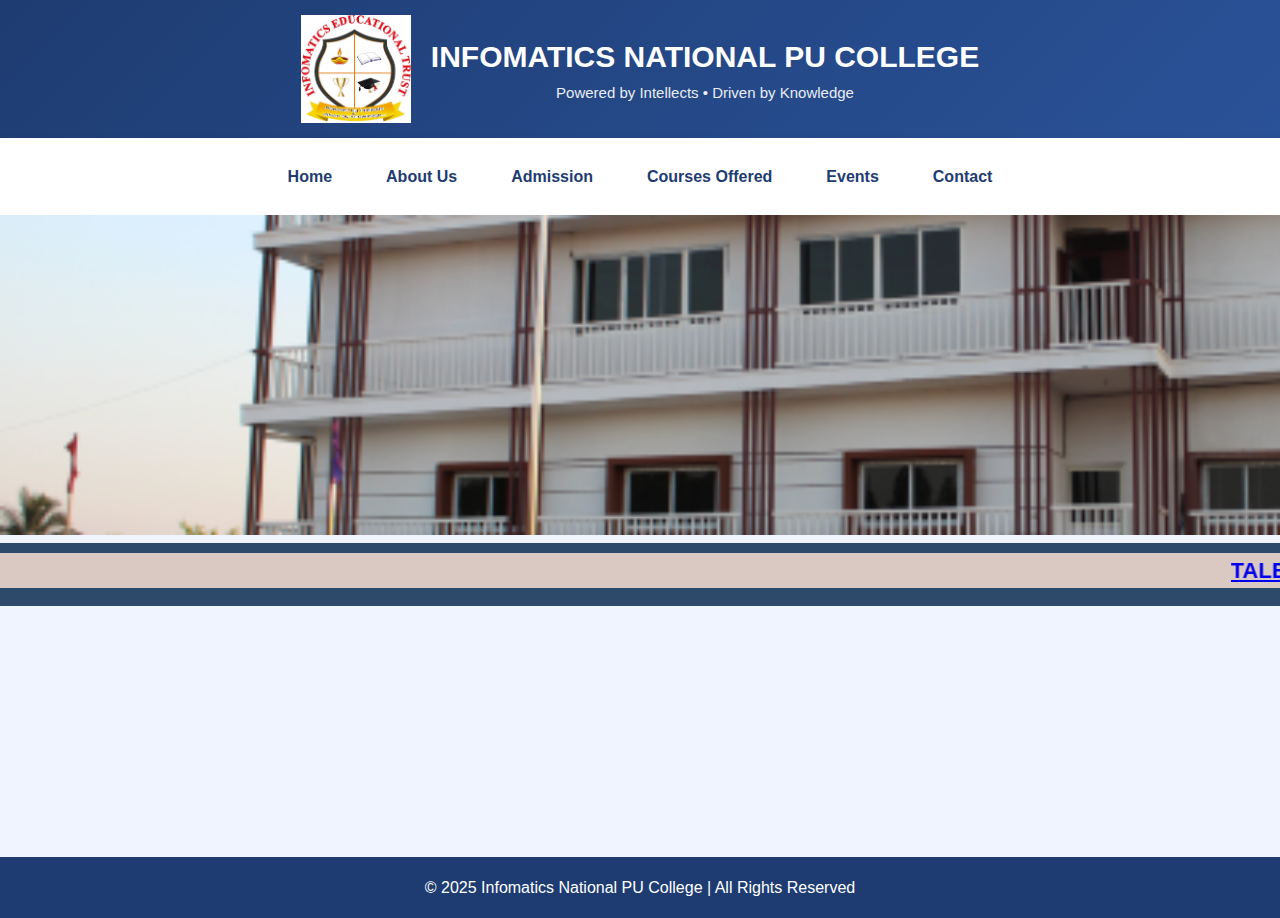
<file: index.html>
<!DOCTYPE html>
<html lang="en">

<head>
    <meta charset="UTF-8">
    <meta name="viewport" content="width=device-width, initial-scale=1.0">
    <title>Infomatics National PU College – Home</title>
    <link rel="shortcut icon" href="./images.png" type="image/x-icon">
    <link rel="stylesheet" href="style.css">
</head>

<body>
<header class="topbar">
    <div class="header-inner">
        <img src="./images.png" class="logo" alt="College Logo">

        <div class="header-text">
            <h1>INFOMATICS NATIONAL PU COLLEGE</h1>
            <p class="tagline">Powered by Intellects • Driven by Knowledge</p>
        </div>
    </div>
</header>

    

  <nav class="main-nav">
    <a href="index.html" class="active">Home</a>
    <a href="about.html">About Us</a>
    <a href="admission.html">Admission</a>
    <a href="courses.html">Courses Offered</a>
    <a href="events.html">Events</a>
    <a href="contact.html">Contact</a>
</nav>


    <section class="hero">
        <img src="./clg.png" alt="Campus Photo">
        <div class="hero-text">
            <h2>Welcome to Infomatics National PU College</h2>
            <p>Providing value-based education, modern facilities, and a bright future.</p>
            <a href="admission.html" class="btn">Apply Now</a>
        </div>
    </section>

    <div class="announcement-bar">
        <marquee behavior="scroll" direction="left">
            <a href="#" id="openForm">
                TALENT SEARCH EXAMINATION (ITSE) Will Be Conduct On 1/1/2026
            </a>
        </marquee>
    </div>

    <section class="features">
        <div class="card">
            <h3>Digital Classrooms</h3>
            <p>Fully equipped smart classrooms with advanced learning tools.</p>
        </div>

        <div class="card">
            <h3>Experienced Faculty</h3>
            <p>Highly qualified teachers dedicated to student development.</p>
        </div>

        <div class="card">
            <h3>Sports & Activities</h3>
            <p>Focus on physical fitness and extracurricular growth.</p>
        </div>
    </section>

    <footer>
        <p>© 2025 Infomatics National PU College | All Rights Reserved</p>
    </footer>
<script src="main.js"></script>

</body>

</html>
</file>
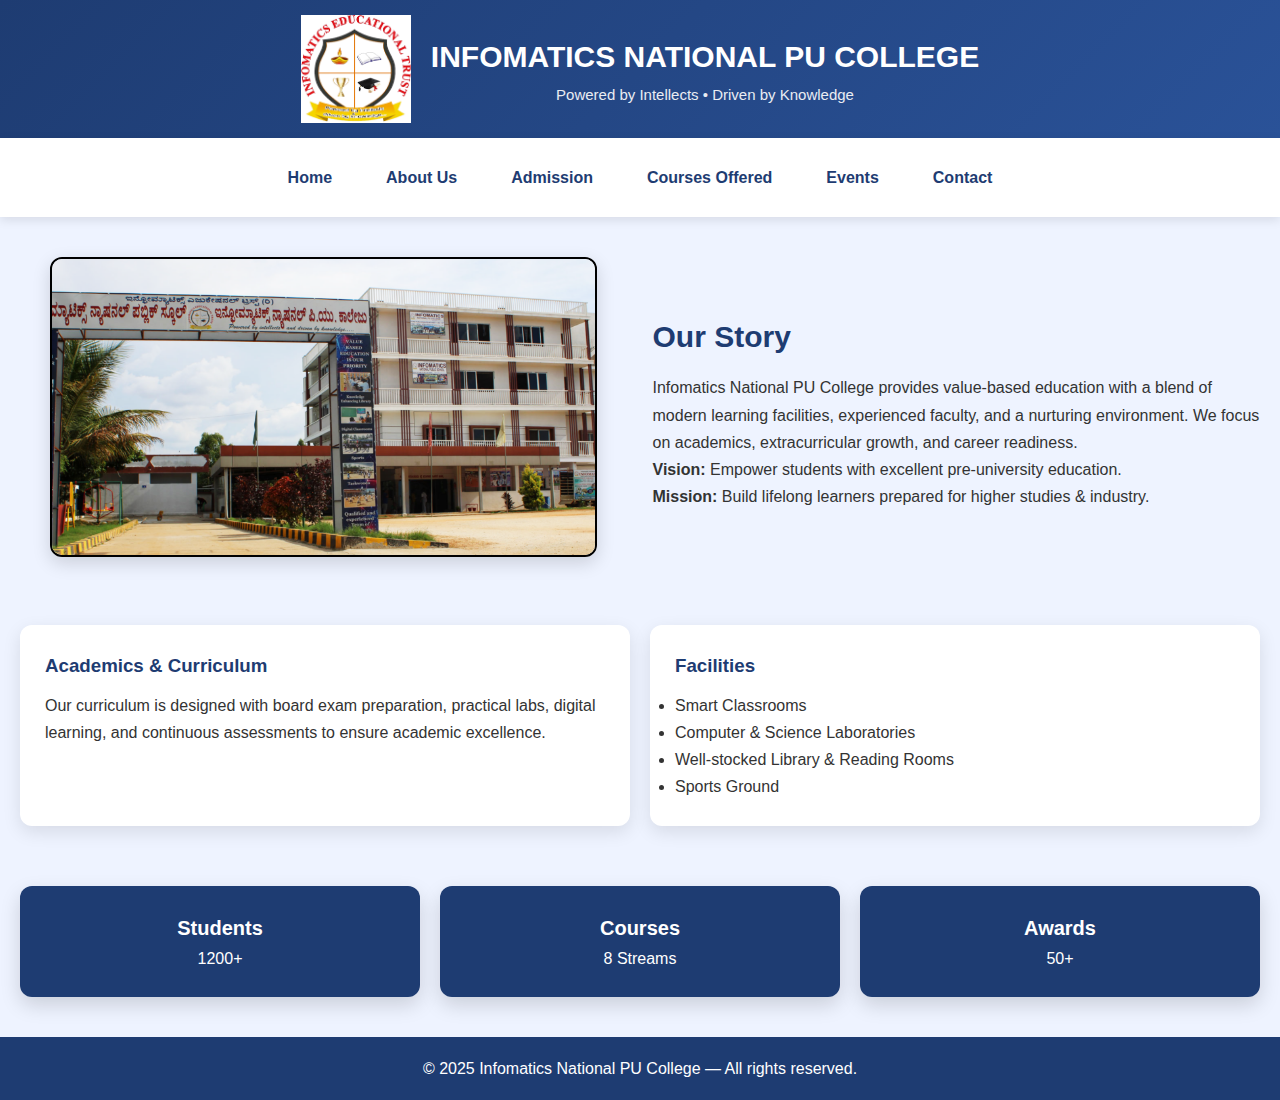
<file: about.html>
<!DOCTYPE html>
<html lang="en">
<head>
  <meta charset="utf-8" />
  <meta name="viewport" content="width=device-width,initial-scale=1" />
  <title>About — Infomatics National PU College</title>
  <link rel="stylesheet" href="style1.css" />
  <link rel="shortcut icon" href="./images.png" type="image/x-icon">
</head>
<body>

<header class="about-topbar">
  <div class="about-header-content">
    <img src="./images.png" class="about-logo" alt="College Logo">
    <div class="about-header-text">
      <h1>INFOMATICS NATIONAL PU COLLEGE</h1>
      <p class="tagline-center">Powered by Intellects • Driven by Knowledge</p>
    </div>
  </div>
</header>

 <nav class="main-nav">
    <a href="index.html">Home</a>
    <a href="about.html">About Us</a>
    <a href="admission.html">Admission</a>
    <a href="courses.html">Courses Offered</a>
    <a href="events.html">Events</a>
    <a href="contact.html">Contact</a>
</nav>

<main class="container">

  <section class="about-hero">
    <div class="hero-img-box">
      <img src="./clg2.png" alt="Campus">
    </div>
    <div class="about-text">
      <h2>Our Story</h2>
      <p>
        Infomatics National PU College provides value-based education with a
        blend of modern learning facilities, experienced faculty, and a nurturing environment.
        We focus on academics, extracurricular growth, and career readiness.
      </p>
      <p><strong>Vision:</strong> Empower students with excellent pre-university education.</p>
      <p><strong>Mission:</strong> Build lifelong learners prepared for higher studies & industry.</p>
    </div>
  </section>

  <section class="two-cols">
    <article class="info-card">
      <h3>Academics & Curriculum</h3>
      <p>
        Our curriculum is designed with board exam preparation, practical labs,
        digital learning, and continuous assessments to ensure academic excellence.
      </p>
    </article>
    <article class="info-card">
      <h3>Facilities</h3>
      <ul>
        <li>Smart Classrooms</li>
        <li>Computer & Science Laboratories</li>
        <li>Well-stocked Library & Reading Rooms</li>
        <li>Sports Ground</li>
      </ul>
    </article>
  </section>

  <section class="stats">
    <div class="stat-card">
      <h4>Students</h4>
      <p>1200+</p>
    </div>
    <div class="stat-card">
      <h4>Courses</h4>
      <p>8 Streams</p>
    </div>
    <div class="stat-card">
      <h4>Awards</h4>
      <p>50+</p>
    </div>
  </section>

</main>

<footer class="site-footer">
  <p>© 2025 Infomatics National PU College — All rights reserved.</p>
</footer>
<script src="main.js"></script>

</body>
</html>
</file>
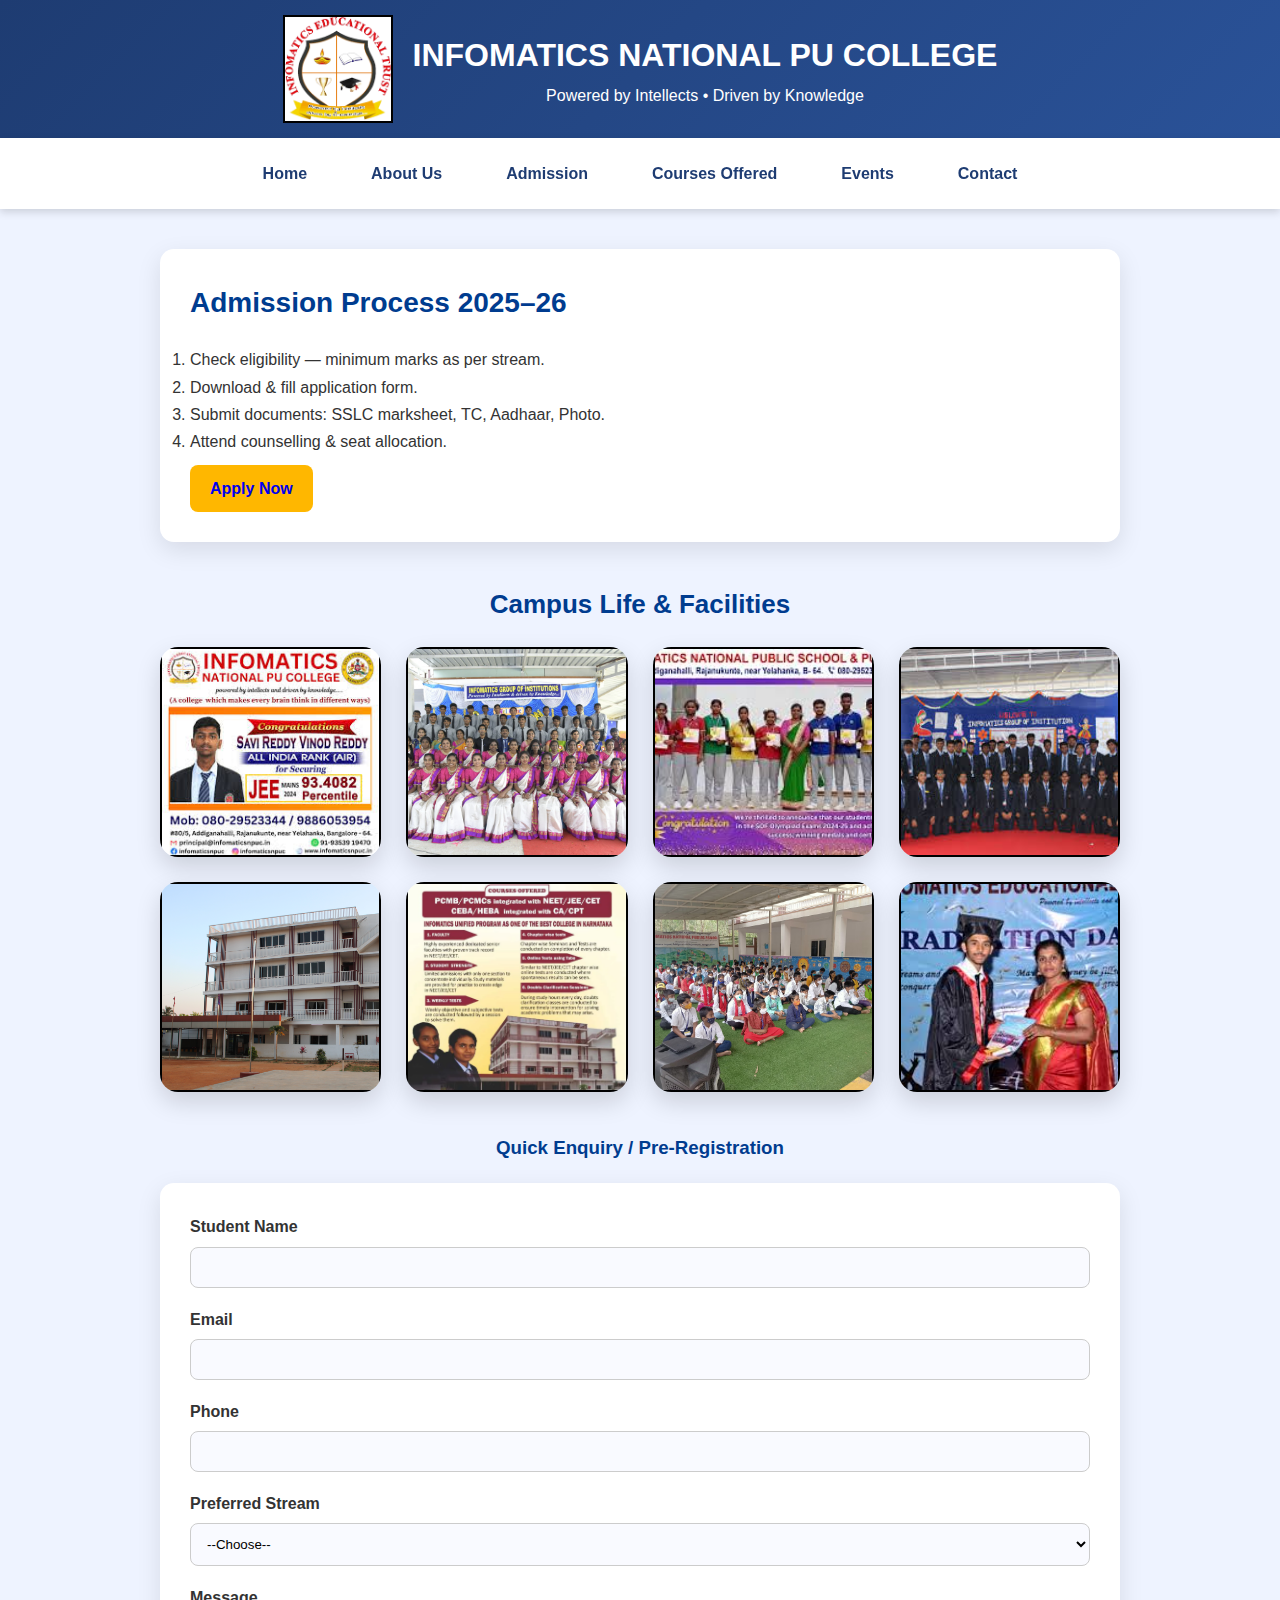
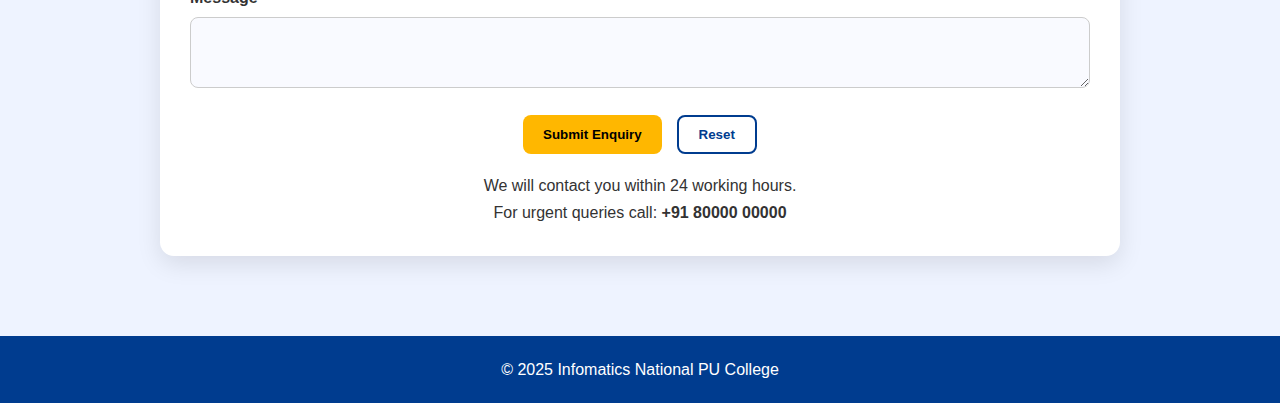
<file: admission.html>
<!DOCTYPE html>
<html lang="en">
<head>
    <meta charset="utf-8" />
    <meta name="viewport" content="width=device-width,initial-scale=1" />
    <title>Admission — Infomatics National PU College</title>
    <link rel="stylesheet" href="style2.css" />
    <link rel="shortcut icon" href="./images.png" type="image/x-icon">
</head>
<body>
<header class="topbar">
    <div class="header-inner">
        <img src="./images.png" class="logo" alt="College Logo">

        <div class="header-text">
            <h1>INFOMATICS NATIONAL PU COLLEGE</h1>
            <p class="tagline">Powered by Intellects • Driven by Knowledge</p>
        </div>
    </div>
</header>
 <nav class="main-nav">
    <a href="index.html" >Home</a>
    <a href="about.html">About Us</a>
    <a href="admission.html">Admission</a>
    <a href="courses.html">Courses Offered</a>
    <a href="events.html">Events</a>
    <a href="contact.html">Contact</a>
</nav>
<main class="container">
 <section class="admission-intro">
            <h2>Admission Process 2025–26</h2>
             <ol>
                <li>Check eligibility — minimum marks as per stream.</li>
                <li>Download & fill application form.</li>
                <li>Submit documents: SSLC marksheet, TC, Aadhaar, Photo.</li>
                <li>Attend counselling & seat allocation.</li>
            </ol>

            <a class="btn download" id="open" href="#apply">Apply Now</a>
        </section>


        <section class="image-gallery">
            <h3>Campus Life & Facilities</h3>

            <div class="image-grid">

                <div class="img-card circle">
                    <img src="./ad1.jpeg" alt="Campus Image">
                </div>

                <div class="img-card rounded">
                    <img src="./ad2.webp" alt="Library Image">
                </div>


                <div class="img-card diamond">
                    <img src="./ad4.jpeg" alt="Sports Image" width="100px" max-height="200px">
                </div>

                <div class="img-card soft">
                    <img src="./ad5.jpeg" alt="Lab Image">
                </div>

                <div class="img-card tilt">
                    <img src="./clg.png" alt="Classroom Image">
                </div>

                <div class="img-card tilt">
                    <img src="./fig6.webp" alt="Classroom Image">
                </div>
                  <div class="img-card tilt">
                    <img src="./fig7.avif" alt="Classroom Image">
                </div>
                  <div class="img-card tilt">
                    <img src="./fig9.jpeg" alt="Classroom Image">
                </div>


            </div>
        </section>


        <section id="apply" class="form-section">
            <h3>Quick Enquiry / Pre-Registration</h3>

            <form action="#" method="post" class="form-card">

                <label>Student Name
                    <input type="text" name="name" required>
                </label>

                <label>Email
                    <input type="email" name="email" required>
                </label>

                <label>Phone
                    <input type="tel" name="phone" pattern="[0-9]{10}" required>
                </label>

                <label>Preferred Stream
                    <select name="stream" required>
                        <option value="">--Choose--</option>
                        <option>PCMB</option>
                        <option>PCMC</option>
                        <option>Commerce</option>
                        <option>Arts</option>
                    </select>
                </label>

                <label>Message
                    <textarea name="message" rows="3"></textarea>
                </label>

                <div class="form-actions">
                    <button type="submit" class="btn">Submit Enquiry</button>
                    <button type="reset" class="btn ghost">Reset</button>
                </div>
                  <p class="small-note" style="text-align: center;">
                We will contact you within 24 working hours.<br>
                For urgent queries call: <strong>+91 80000 00000</strong>
            </p>

            </form>

          

        </section>

    </main>


    <footer class="site-footer">
        <p>© 2025 Infomatics National PU College</p>
    </footer>
<script src="main.js"></script>
<script src="admission.js"></script>
</body>

</html>
</file>
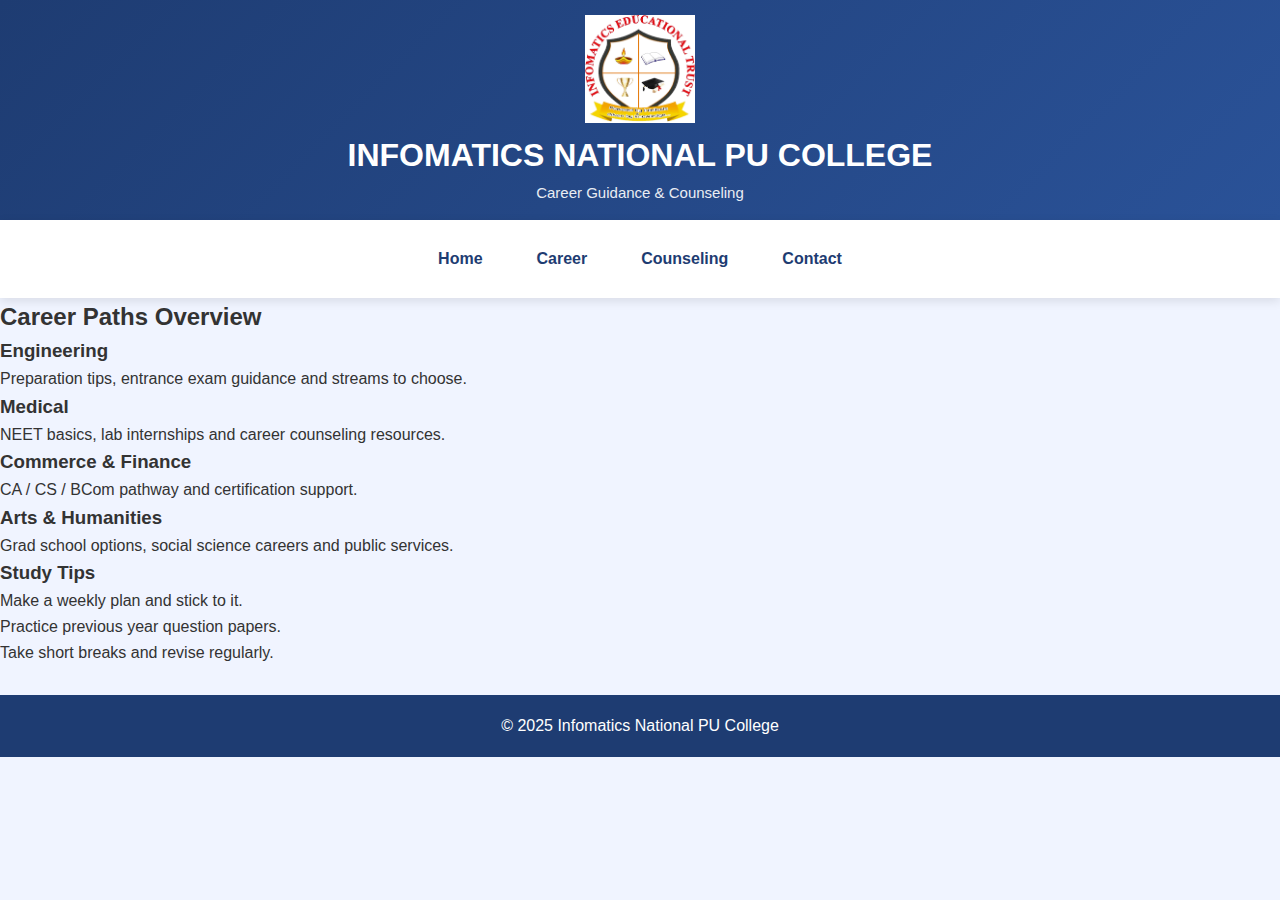
<file: career.html>
<!DOCTYPE html>
<html lang="en">
<head>
  <meta charset="utf-8" />
  <meta name="viewport" content="width=device-width,initial-scale=1" />
  <title>Career Guidance — Infomatics National PU College</title>
  <link rel="stylesheet" href="style.css" />
  <link rel="shortcut icon" href="./images.png" type="image/x-icon">
</head>
<body>
  <header class="topbar">
    <img src="./images.png" class="logo" alt="College Logo">
    <div>
      <h1>INFOMATICS NATIONAL PU COLLEGE</h1>
      <p class="tagline">Career Guidance & Counseling</p>
    </div>
  </header>

  <nav class="main-nav">
    <a href="index.html">Home</a>
    <a href="career.html" class="active">Career</a>
    <a href="counseling.html">Counseling</a>
    <a href="contact.html">Contact</a>
  </nav>

  <main class="container">
    <h2>Career Paths Overview</h2>

    <section class="career-grid">
      <div class="career">
        <h3>Engineering</h3>
        <p>Preparation tips, entrance exam guidance and streams to choose.</p>
      </div>

      <div class="career">
        <h3>Medical</h3>
        <p>NEET basics, lab internships and career counseling resources.</p>
      </div>

      <div class="career">
        <h3>Commerce & Finance</h3>
        <p>CA / CS / BCom pathway and certification support.</p>
      </div>

      <div class="career">
        <h3>Arts & Humanities</h3>
        <p>Grad school options, social science careers and public services.</p>
      </div>
    </section>

    <section>
      <h3>Study Tips</h3>
      <ol>
        <li>Make a weekly plan and stick to it.</li>
        <li>Practice previous year question papers.</li>
        <li>Take short breaks and revise regularly.</li>
      </ol>
    </section>
  </main>

  <footer class="site-footer">
    <p>© 2025 Infomatics National PU College</p>
  </footer>
  <script src="main.js"></script>
</body>
</html>
</file>
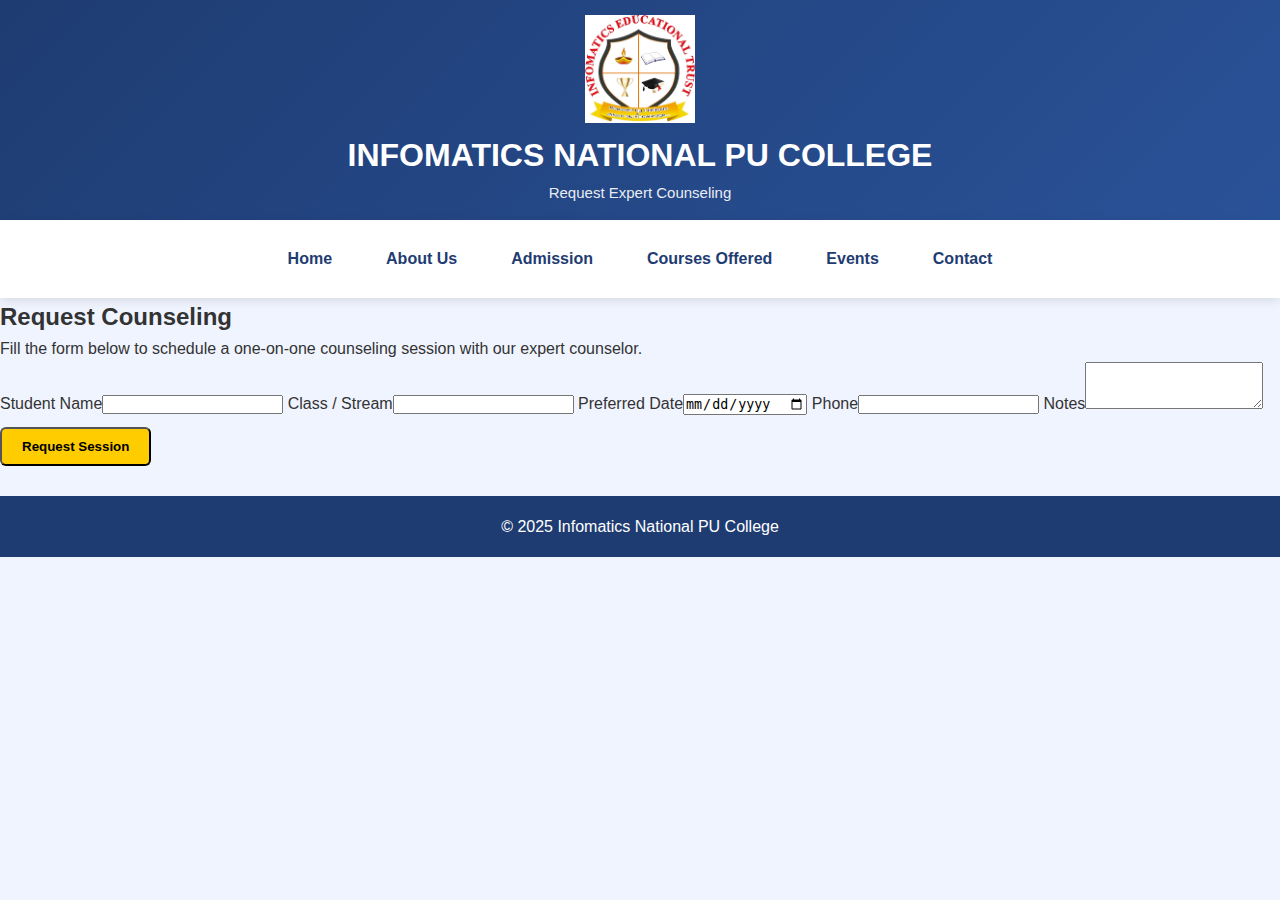
<file: counseling.html>
<!DOCTYPE html>
<html lang="en">

<head>
    <meta charset="utf-8" />
    <meta name="viewport" content="width=device-width,initial-scale=1" />
    <title>Counseling Request — Infomatics National PU College</title>
    <link rel="stylesheet" href="style.css" />
    <link rel="shortcut icon" href="./images.png" type="image/x-icon">
</head>

<body>
    <header class="topbar">
        <img src="./images.png" class="logo" alt="College Logo">
        <div>
            <h1>INFOMATICS NATIONAL PU COLLEGE</h1>
            <p class="tagline">Request Expert Counseling</p>
        </div>
    </header>

        <nav>
        <a href="index.html">Home</a>
        <a href="about.html">About Us</a>
        <a href="admission.html">Admission</a>
        <a href="courses.html">Courses Offered</a>
        <a href="events.html">Events</a>
        <a href="contact.html">Contact</a>
    </nav>

    <main class="container">
        <h2>Request Counseling</h2>
        <p>Fill the form below to schedule a one-on-one counseling session with our expert counselor.</p>

        <form class="form-card" action="#" method="post">
            <label>Student Name<input type="text" required></label>
            <label>Class / Stream<input type="text"></label>
            <label>Preferred Date<input type="date" required></label>
            <label>Phone<input type="tel" pattern="[0-9]{10}" required></label>
            <label>Notes<textarea rows="3"></textarea></label>
            <div class="form-actions">
                <button class="btn">Request Session</button>
            </div>
        </form>
    </main>

    <footer class="site-footer">
        <p>© 2025 Infomatics National PU College</p>
    </footer>
    <script src="main.js"></script>
</body>

</html>
</file>
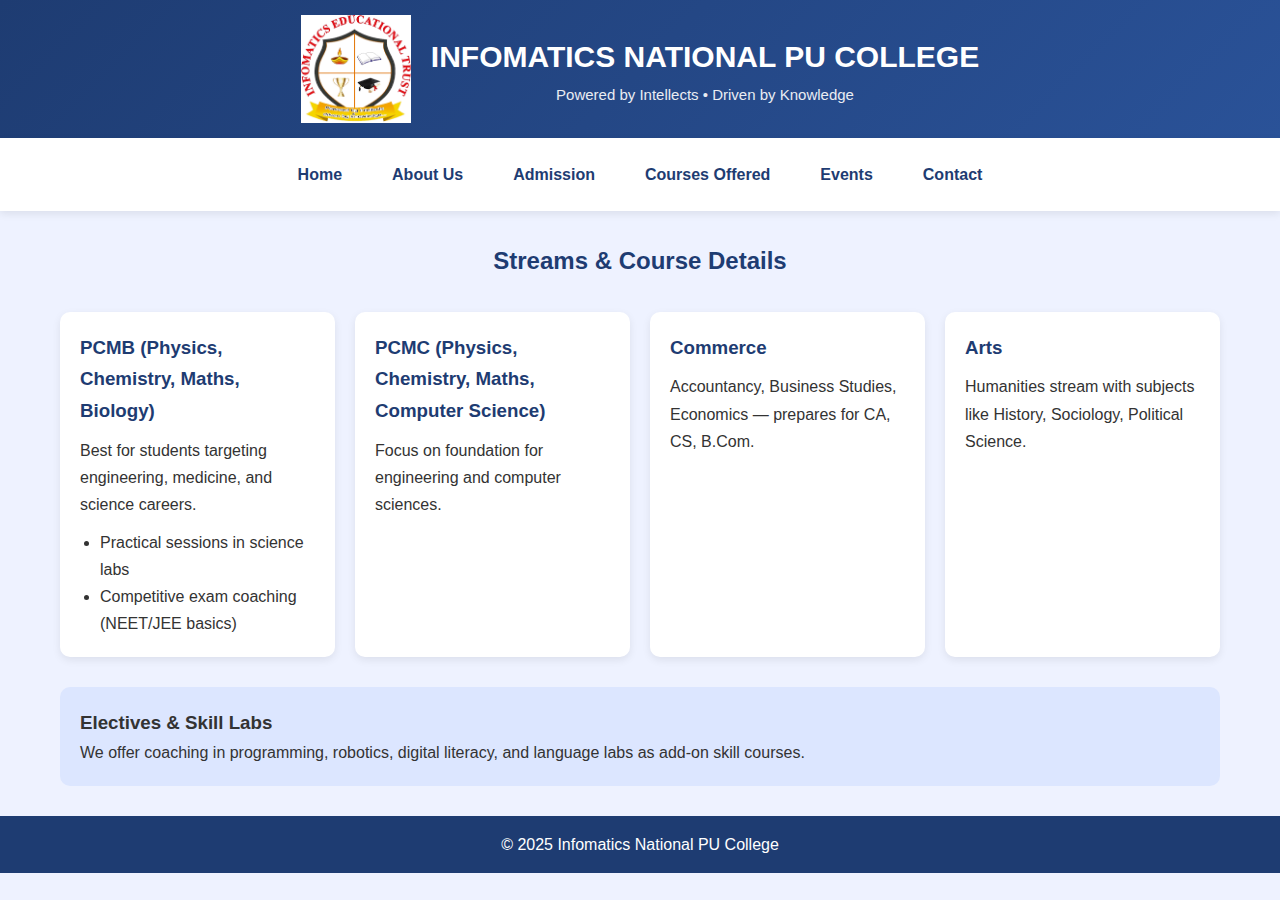
<file: courses.html>
<!DOCTYPE html>
<html lang="en">

<head>
    <meta charset="utf-8" />
    <meta name="viewport" content="width=device-width,initial-scale=1" />
    <title>Courses — Infomatics National PU College</title>
    <link rel="stylesheet" href="style3.css">
    <link rel="shortcut icon" href="./images.png" type="image/x-icon">
</head>

<body>

  
    <header class="topbar">
        <div class="header-inner">
            <img src="./images.png" class="logo" alt="College Logo">

            <div class="header-text">
                <h1>INFOMATICS NATIONAL PU COLLEGE</h1>
                <p class="tagline">Powered by Intellects • Driven by Knowledge</p>
            </div>
        </div>
    </header>

     <nav class="main-nav">
    <a href="index.html" >Home</a>
    <a href="about.html">About Us</a>
    <a href="admission.html">Admission</a>
    <a href="courses.html">Courses Offered</a>
    <a href="events.html">Events</a>
    <a href="contact.html">Contact</a>
</nav>

  
    <main class="container">
        <h2 class="title">Streams & Course Details</h2>

        <section class="grid-courses">
            <article class="course-card">
                <h3>PCMB (Physics, Chemistry, Maths, Biology)</h3>
                <p>Best for students targeting engineering, medicine, and science careers.</p>
                <ul>
                    <li>Practical sessions in science labs</li>
                    <li>Competitive exam coaching (NEET/JEE basics)</li>
                </ul>
            </article>

            <article class="course-card">
                <h3>PCMC (Physics, Chemistry, Maths, Computer Science)</h3>
                <p>Focus on foundation for engineering and computer sciences.</p>
            </article>

            <article class="course-card">
                <h3>Commerce</h3>
                <p>Accountancy, Business Studies, Economics — prepares for CA, CS, B.Com.</p>
            </article>

            <article class="course-card">
                <h3>Arts</h3>
                <p>Humanities stream with subjects like History, Sociology, Political Science.</p>
            </article>
        </section>

        <section class="extra-note">
            <h3>Electives & Skill Labs</h3>
            <p>We offer coaching in programming, robotics, digital literacy, and language labs as add-on skill courses.</p>
        </section>
    </main>

 
    <footer class="site-footer">
        <p>© 2025 Infomatics National PU College</p>
    </footer>
<script src="main.js"></script>
<script src="courses.js"></script>
</body>

</html>
</file>
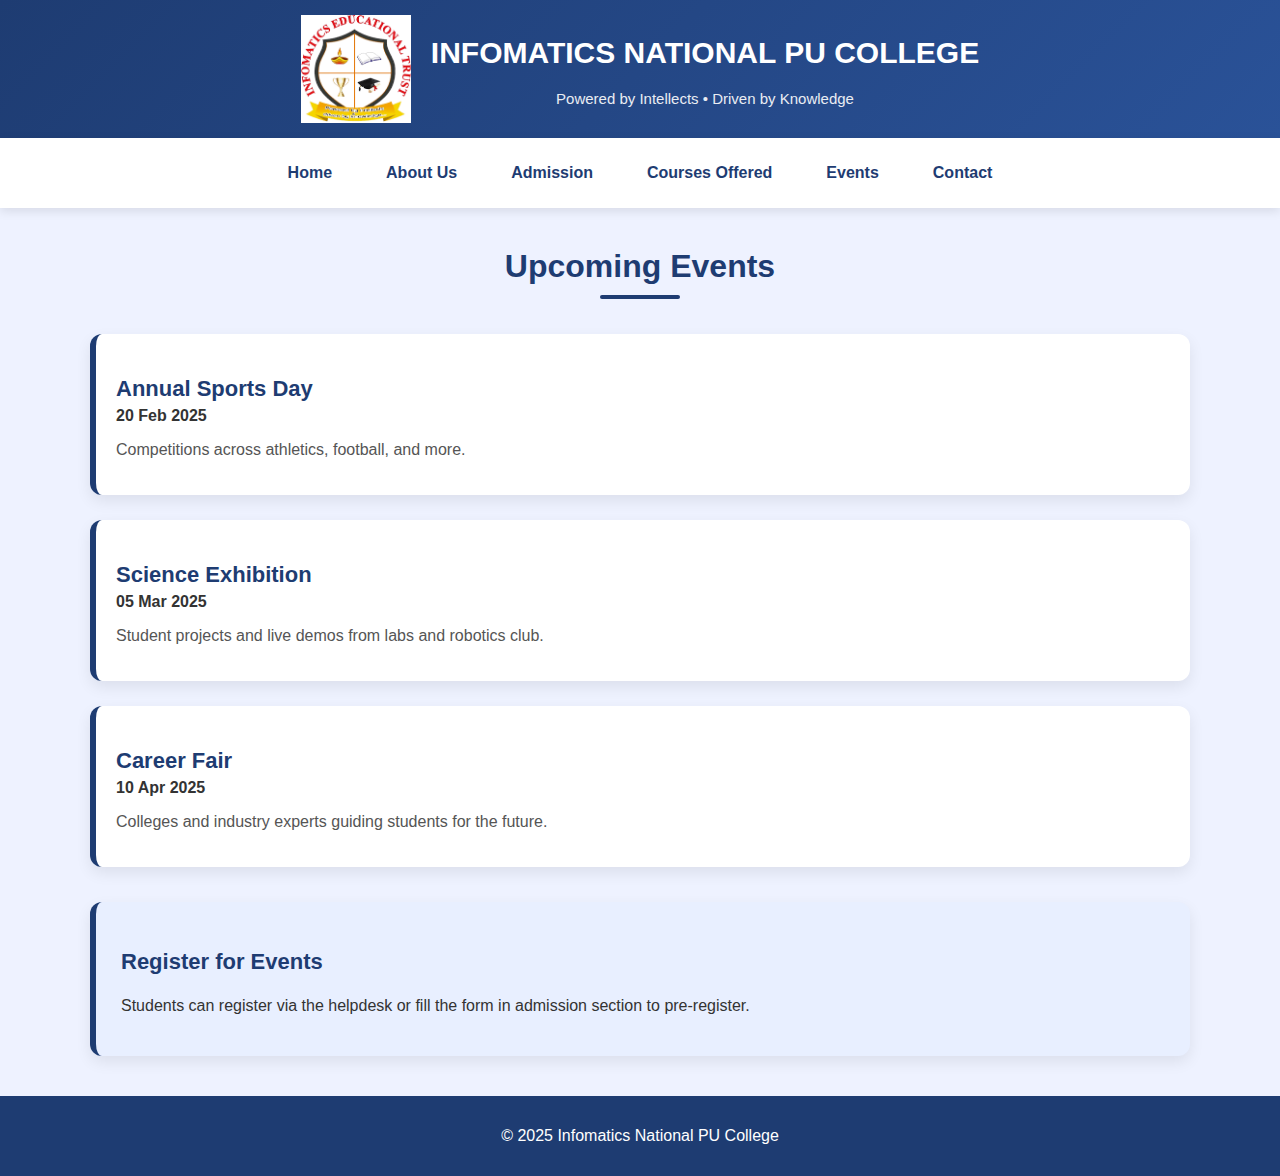
<file: events.html>
<!DOCTYPE html>
<html lang="en">

<head>
    <meta charset="utf-8" />
    <meta name="viewport" content="width=device-width,initial-scale=1" />
    <title>Events — Infomatics National PU College</title>
    <link rel="shortcut icon" href="./images.png" type="image/x-icon">
    <link rel="stylesheet" href="events.css" />
</head>

<body>

    
    <header class="topbar">
        <div class="header-inner">
            <img src="./images.png" class="logo" alt="College Logo">

            <div class="header-text">
                <h1>INFOMATICS NATIONAL PU COLLEGE</h1>
                <p class="tagline">Powered by Intellects • Driven by Knowledge</p>
            </div>
        </div>
    </header>

    
    <div class="header-space"></div>


  <nav class="main-nav">
    <a href="index.html" class="active">Home</a>
    <a href="about.html">About Us</a>
    <a href="admission.html">Admission</a>
    <a href="courses.html">Courses Offered</a>
    <a href="events.html">Events</a>
    <a href="contact.html">Contact</a>
</nav>


    <main class="container">
        <h2>Upcoming Events</h2>

        <section class="events-list">
            <article class="event">
                <h3>Annual Sports Day</h3>
                <time datetime="2025-02-20">20 Feb 2025</time>
                <p>Competitions across athletics, football, and more.</p>
            </article>

            <article class="event">
                <h3>Science Exhibition</h3>
                <time datetime="2025-03-05">05 Mar 2025</time>
                <p>Student projects and live demos from labs and robotics club.</p>
            </article>

            <article class="event">
                <h3>Career Fair</h3>
                <time datetime="2025-04-10">10 Apr 2025</time>
                <p>Colleges and industry experts guiding students for the future.</p>
            </article>
        </section>

        <section class="register">
            <h3>Register for Events</h3>
            <p>Students can register via the helpdesk or fill the form in admission section to pre-register.</p>
        </section>
    </main>


    <footer class="site-footer">
        <p>© 2025 Infomatics National PU College</p>
    </footer>
<script src="main.js"></script>
<script src="events.js"></script>
</body>

</html>
</file>
<file: style.css>
* {
    margin: 0;
    padding: 0;
    box-sizing: border-box;
}

body {
    font-family: "Poppins", sans-serif;
    background: #f0f4ff;
    color: #333;
    line-height: 1.6;
}


.topbar {
    background: linear-gradient(135deg, #1e3c72, #2a5298);
    padding: 15px 0;
    color: white;
    text-align: center;
    transition: all 0.5s ease;
}

.header-inner {
    max-width: 1100px;
    margin: auto;
    display: flex;
    align-items: center;
    justify-content: center;
    gap: 20px;
    flex-wrap: wrap;
}

.logo {
    width: 110px;
    flex-shrink: 0;
    transition: transform 0.4s ease, filter 0.4s ease;
}

.logo:hover {
    transform: scale(1.15) rotate(-5deg);
    filter: brightness(1.2);cursor: pointer;
}

.header-text {
    text-align: center;
}

.header-text h1 {
    font-size: 30px;
    font-weight: 700;
    transition: color 0.3s ease, transform 0.3s ease;
}

.header-text h1:hover {
    color: #ffcc00;
    transform: scale(1.05);
}

.tagline {
    font-size: 15px;
    opacity: 0.9;
    transition: opacity 0.3s ease;
}

.tagline:hover {
    opacity: 1;
}


nav {
    display: flex;
    justify-content: center;
    flex-wrap: wrap;
    background: white;
    padding: 12px 10px;
    box-shadow: 0 3px 10px rgba(0,0,0,0.1);
}

nav a {
    text-decoration: none;
    color: #1e3c72;
    font-weight: 600;
    margin: 8px 15px;
    padding: 6px 12px;
    border-radius: 5px;
    transition: all 0.3s ease;
}

nav a:hover {
    background: #1e3c72;
    color: white;
    transform: scale(1.1);
}


.hero {
    position: relative;
    overflow: hidden;
}

.hero img {
    width: 100%;
    height: 320px;
    object-fit: cover;
    transition: transform 0.5s ease;
}

.hero img:hover {
    transform: scale(1.05);
}



.hero-text h2 {
    font-size: 30px;
    margin-bottom: 10px;
}
.hero-text {
    position: absolute;
    top: 20px; 
    left: 50%;
    transform: translateX(-50%); 
    background: rgba(30, 60, 114, 0.75);
    padding: 25px;
    border-radius: 10px;
    text-align: center;
    color: white;
    width: 85%;
    max-width: 600px;
    animation: fadeInDown 1s ease forwards;
    opacity: 0;
}


@keyframes fadeInDown {
    0% {
        opacity: 0;
        transform: translate(-50%, -20px);
    }
    100% {
        opacity: 1;
        transform: translateX(-50%);
    }
}


.btn {
    display: inline-block;
    background: #ffcc00;
    padding: 10px 20px;
    border-radius: 6px;
    margin-top: 10px;
    color: black;
    font-weight: 600;
    text-decoration: none;
    transition: all 0.3s ease;
}

.btn:hover {
    background: black;
    color: #ffcc00;
    transform: scale(1.05);
}


.announcement-bar {
    background: #2e4a6b;
    padding: 10px 0;
    text-align: center;
}

.announcement-bar marquee {
    background-color: hsl(14, 23%, 81%);
    color: white;
    font-size: 22px;
    font-weight: 700;
    text-decoration: underline;
}


.features {
    padding: 40px 20px;
    display: flex;
    justify-content: space-between;
    gap: 20px;
    flex-wrap: wrap;
}

.card {
    background: white;
    flex: 1;
    min-width: 260px;
    padding: 25px;
    border-radius: 12px;
    text-align: center;
    box-shadow: 0 8px 20px rgba(0,0,0,0.12);
    transition: transform 0.4s ease, box-shadow 0.4s ease;
    opacity: 0;
    transform: translateY(20px);
    animation: fadeInUp 0.8s ease forwards;
}

.card:hover {
    transform: translateY(-8px) scale(1.03);
    box-shadow: 0 12px 28px rgba(0,0,0,0.18);
}

.card h3 {
    color: #1e3c72;
    margin-bottom: 10px;
}


footer {
    background: #1e3c72;
    color: white;
    text-align: center;
    padding: 18px;
    margin-top: 30px;
    transition: background 0.3s ease;
}

footer:hover {
    background: #16325c;
}


@keyframes fadeInUp {
    0% {
        opacity: 0;
        transform: translateY(20px);
    }
    100% {
        opacity: 1;
        transform: translateY(0);
    }
}


@media (max-width: 768px) {
    .logo {
        position: static;
        margin: 0 auto;
    }

    .topbar {
        flex-direction: column;
        text-align: center;
        padding: 20px;
    }

    .topbar h1 {
        font-size: 22px;
    }

    .tagline {
        font-size: 13px;
    }

    .hero img {
        height: 300px;
    }
}
</file>
<file: style1.css>
* {
    margin: 0;
    padding: 0;
    box-sizing: border-box;
}

body {
    font-family: "Poppins", sans-serif;
    background: #eef3ff;
    color: #333;
    line-height: 1.7;
}

.about-topbar {
    background: linear-gradient(135deg, #1e3c72, #2a5298);
    padding: 15px 0;
    color: white;
    text-align: center;
    transition: all 0.5s ease;

}

.about-header-content {
    max-width: 1100px;
    margin: auto;
    display: flex;
    align-items: center;
    justify-content: center;
    gap: 20px;
    flex-wrap: wrap;
}

.about-logo {
    width: 110px;
    flex-shrink: 0;
     transition: transform 0.4s ease, filter 0.4s ease;

}

.about-logo:hover {
    transform: scale(1.1)
     rotate(-5deg);
filter: brightness(1.2);
    cursor: pointer;
}

.about-header-text {
    text-align: center;
}

.about-header-text h1 {
    font-size: 30px;
    font-weight: 700;
 transition: color 0.3s ease, transform 0.3s ease;

} 
.about-header-text h1:hover {
    color: #ffcc00;
    transform: scale(1.05);
}


.tagline-center {
    font-size: 15px;
    opacity: 0.9;
  transition: opacity 0.3s ease;

}
.tagline-center:hover {
    opacity: 1;
}

nav {
    display: flex;
    justify-content: center;
    flex-wrap: wrap;
    background: white;
    padding: 12px 10px;
    box-shadow: 0 3px 10px rgba(0,0,0,0.1);
}

nav a {
    text-decoration: none;
    color: #1e3c72;
    font-weight: 600;
    margin: 8px 15px;
    padding: 6px 12px;
    border-radius: 5px;
    transition: all 0.3s ease;
}

nav a:hover {
    background: #1e3c72;
    color: white;
    transform: scale(1.1);
}




.about-hero {
    display: flex;
    gap: 25px;
    padding: 40px 20px;
    flex-wrap: wrap;
    align-items: center;
}

.hero-img-box {
    flex: 1;
    min-width: 320px;
}

.hero-img-box img {
    width: 90%;
    height: 300px;
    border: 2px solid black;
    margin-left: 30px;
    object-fit: cover;
    border-radius: 12px;
    box-shadow: 0 6px 18px rgba(0,0,0,0.15);
    transition: transform 0.5s ease; /* Smooth animation */
}

.hero-img-box img:hover {
    transform: scale(1.05); /* Slight zoom on hover */
    cursor: pointer;
}

.about-text {
    flex: 1;
    min-width: 300px;
}

.about-text h2 {
    font-size: 30px;
    margin-bottom: 12px;
    color: #1e3c72;
}

.two-cols {
    display: flex;
    gap: 20px;
    padding: 20px;
    flex-wrap: wrap;
}

.info-card {
    background: white;
    padding: 25px;
    border-radius: 12px;
    box-shadow: 0 6px 18px rgba(0,0,0,0.1);
    flex: 1;
    min-width: 300px;
}

.info-card h3 {
    color: #1e3c72;
    margin-bottom: 10px;
}

.stats {
    display: flex;
    justify-content: space-between;
    gap: 20px;
    padding: 40px 20px;
    flex-wrap: wrap;
}

.stat-card {
    background: #1e3c72;
    color: white;
    flex: 1;
    min-width: 200px;
    padding: 25px;
    border-radius: 12px;
    text-align: center;
    box-shadow: 0 8px 20px rgba(0,0,0,0.15);
}

.stat-card h4 {
    font-size: 20px;
}

.site-footer {
    background: #1e3c72;
    color: white;
    text-align: center;
    padding: 18px;
}

@media (max-width: 768px) {
    .about-header-text h1 {
        font-size: 22px;
    }
    .tagline-center {
        font-size: 13px;
    }
    .about-text h2 {
        font-size: 24px;
    }
    .hero-img-box img {
        height: 250px;
    }
}
</file>
<file: style2.css>
* {
  margin: 0;
  padding: 0;
  box-sizing: border-box;
}
#open {
  display: inline-block;   
  margin-top: 10px;        
}

img{
  border: 2px solid black;
}

body {
  font-family: "Poppins", sans-serif;
  background: #eef3ff;
  color: #333;
  line-height: 1.7;
}


.topbar {
  background: linear-gradient(135deg, #1e3c72, #2a5298);
  padding: 15px 0;
  color: white;
  text-align: center;
}

.header-inner {
  max-width: 1100px;
  margin: auto;
  display: flex;
  align-items: center;
  justify-content: center;
  gap: 20px;
  flex-wrap: wrap;
}

.logo {
  width: 110px;
  transition: 0.4s ease;
}
.logo:hover {
  transform: scale(1.15) rotate(-3deg);
  filter: brightness(1.2);
}

nav {
  display: flex;
  justify-content: center;
  background: #fff;
  padding: 14px 10px;
  box-shadow: 0 3px 8px rgba(0,0,0,0.15);
  position: sticky;
  top: 0;
  z-index: 100;
}

nav a {
  text-decoration: none;
  color: #1e3c72;
  font-weight: 600;
  margin: 0 18px;
  padding: 8px 14px;
  border-radius: 6px;
  transition: all 0.3s ease;
}

nav a:hover, nav a.active {
  background: #1e3c72;
  color: white;
  transform: scale(1.1);
}


.container {
  max-width: 1000px;
  margin: auto;
  padding: 40px 20px;
}


.admission-intro {
  background: white;
  padding: 30px;
  border-radius: 14px;
  box-shadow: 0 8px 25px rgba(0,0,0,0.1);
  margin-bottom: 40px;
  animation: fadeIn 1s ease;
}

.admission-intro h2 {
  font-size: 28px;
  color: #003c8f;
  margin-bottom: 20px;
}



.image-gallery {
  text-align: center;
  margin-top: 40px;
}

.image-gallery h3 {
  font-size: 26px;
  color: #003c8f;
  margin-bottom: 20px;
}

.image-grid {
  display: grid;
  grid-template-columns: repeat(auto-fit, minmax(220px, 1fr));
  gap: 25px;
}

.img-card {
  width: 100%;
  height: 210px;
  border-radius: 18px;
  overflow: hidden;
  box-shadow: 0 10px 25px rgba(0,0,0,0.15);
  position: relative;
  transition: transform 0.35s ease, box-shadow 0.35s ease;
}


.img-card:hover {
  transform: translateY(-10px) scale(1.03);
  box-shadow: 0 18px 35px rgba(0,0,0,0.25);
}


.img-card img {
  width: 100%;
  height: 100%;
  object-fit: cover;
  transition: transform 0.5s ease;
}

.img-card:hover img {
  transform: scale(1.15);
}



.form-section h3 {
  text-align: center;
  color: #003c8f;
  margin: 40px 0 20px;
}

.form-card {
  background: white;
  padding: 30px;
  border-radius: 14px;
  box-shadow: 0 8px 25px rgba(0,0,0,0.1);
  display: grid;
  gap: 18px;
}

label {
  font-weight: 600;
}

input, textarea, select {
  width: 100%;
  margin-top: 6px;
  padding: 12px;
  border: 1px solid #ccc;
  border-radius: 8px;
  background: #f9faff;
  transition: 0.3s ease;
}


input:focus, textarea:focus, select:focus {
  border-color: #003c8f;
  box-shadow: 0 0 8px rgba(0,60,143,0.3);
}

.form-actions {
  display: flex;
  justify-content: center;
  gap: 15px;
}

.btn {
  padding: 10px 20px;
  border-radius: 8px;
  font-weight: 600;
  text-decoration: none;
  border: none;
  cursor: pointer;
  transition: 0.3s ease;
}

.btn {
  background: #ffb700;
}
.btn:hover {
  background: #000;
  color: #ffb700;
}

.btn.ghost {
  border: 2px solid #003c8f;
  background: transparent;
  color: #003c8f;
}
.btn.ghost:hover {
  background: #003c8f;
  color: white;
}

.site-footer {
  background: #003c8f;
  color: white;
  text-align: center;
  padding: 20px;
  margin-top: 40px;
}


@keyframes fadeIn {
  from { opacity: 0; transform: translateY(20px); }
  to { opacity: 1; transform: translateY(0); }
}
</file>
<file: style3.css>
* {
    margin: 0;
    padding: 0;
    box-sizing: border-box;
}

body {
    font-family: "Poppins", sans-serif;
    background: #eef2ff;
    color: #333;
    line-height: 1.7;
}


.topbar {
    background: linear-gradient(135deg, #1e3c72, #2a5298);
    padding: 15px 0;
    color: white;
}

.header-inner {
    max-width: 1100px;
    margin: auto;
    display: flex;
    align-items: center;
    justify-content: center;
    gap: 20px;
}

.logo {
    width: 110px;
    flex-shrink: 0;
}

.header-text {
    text-align: center;
}

.header-text h1 {
    font-size: 30px;
    font-weight: 700;
}

.tagline {
    font-size: 15px;
    opacity: 0.9;
}


@media (max-width: 768px) {
    .header-inner {
        flex-direction: column;
    }

    .logo {
        width: 90px;
    }

    .header-text h1 {
        font-size: 22px;
    }

    .tagline {
        font-size: 13px;
    }
}


.main-nav {
    display: flex;
    justify-content: center;
    gap: 20px;
    background: white;
    padding: 15px 0;
    box-shadow: 0 3px 8px rgba(0, 0, 0, 0.08);
}

.main-nav a {
    text-decoration: none;
    color: #1e3c72;
    font-weight: 600;
    padding: 8px 15px;
    border-radius: 6px;
    transition: 0.3s ease;
}

.main-nav a:hover,
.main-nav a.active {
    background: #1e3c72;
    color: white;
}

.container {
    max-width: 1200px;
    margin: 30px auto;
    padding: 0 20px;
}

.title {
    text-align: center;
    margin-bottom: 30px;
    color: #1e3c72;
}

.grid-courses {
    display: grid;
    grid-template-columns: repeat(auto-fit, minmax(250px, 1fr));
    gap: 20px;
}

.course-card {
    background: white;
    padding: 20px;
    border-radius: 10px;
    box-shadow: 0 3px 8px rgba(0, 0, 0, 0.08);
    transition: transform 0.3s;
}

.course-card:hover {
    transform: translateY(-5px);
}

.course-card h3 {
    margin-bottom: 10px;
    color: #1e3c72;
}

.course-card ul {
    margin-top: 10px;
    list-style-type: disc;
    padding-left: 20px;
}

.extra-note {
    background: #dce6ff;
    padding: 20px;
    margin-top: 30px;
    border-radius: 10px;
}


.site-footer {
    background: #1e3c72;
    color: white;
    text-align: center;
    padding: 15px 0;
    margin-top: 30px;
}
</file>
<file: events.css>
body {
    margin: 0;
    font-family: "Poppins", sans-serif;
    background: #eef2ff;
    color: #333;
}

.topbar {
    background: linear-gradient(135deg, #1e3c72, #2a5298);
    padding: 15px 0;
    color: white;
    text-align: center;
    transition: all 0.5s ease;
}

.header-inner {
    max-width: 1100px;
    margin: auto;
    display: flex;
    align-items: center;
    justify-content: center;
    gap: 20px;
    flex-wrap: wrap;
}

.logo {
    width: 110px;
    flex-shrink: 0;
    transition: transform 0.4s ease, filter 0.4s ease;
}

.logo:hover {
    transform: scale(1.15) rotate(-5deg);
    filter: brightness(1.2);cursor: pointer;
}

.header-text {
    text-align: center;
}

.header-text h1 {
    font-size: 30px;
    font-weight: 700;
    transition: color 0.3s ease, transform 0.3s ease;
}

.header-text h1:hover {
    color: #ffcc00;
    transform: scale(1.05);
}

.tagline {
    font-size: 15px;
    opacity: 0.9;
    transition: opacity 0.3s ease;
}

.tagline:hover {
    opacity: 1;
}


nav {
    display: flex;
    justify-content: center;
    flex-wrap: wrap;
    background: white;
    padding: 12px 10px;
    box-shadow: 0 3px 10px rgba(0,0,0,0.1);
}

nav a {
    text-decoration: none;
    color: #1e3c72;
    font-weight: 600;
    margin: 8px 15px;
    padding: 6px 12px;
    border-radius: 5px;
    transition: all 0.3s ease;
}

nav a:hover {
    background: #1e3c72;
    color: white;
    transform: scale(1.1);
}





.container {
    max-width: 1100px;
    margin: 40px auto;
    padding: 0 20px;
}

.container h2 {
    text-align: center;
    color: #1e3c72;
    font-size: 32px;
    position: relative;
    margin-bottom: 35px;
}

.container h2::after {
    content: "";
    width: 80px;
    height: 4px;
    background: #1e3c72;
    display: block;
    margin: 10px auto 0;
    border-radius: 4px;
}


.events-list {
    display: flex;
    flex-direction: column;
    gap: 25px;
}


.event {
    background: white;
    padding: 20px;
    border-radius: 12px;
    border-left: 6px solid #1e3c72;
    box-shadow: 0 6px 15px rgba(0,0,0,0.08);
    transition: 0.3s ease;
}

.event:hover {
    transform: translateY(-5px);
    box-shadow: 0 12px 25px rgba(0,0,0,0.15);
}

.event h3 {
    color: #1e3c72;
    font-size: 22px;
    margin-bottom: 5px;
}

.event time {
    font-weight: 600;
    margin-bottom: 10px;
    display: block;
}

.event p {
    color: #555;
}

/* REGISTER BOX */
.register {
    margin-top: 35px;
    background: #e8efff;
    padding: 25px;
    border-radius: 12px;
    border-left: 6px solid #1e3c72;
    box-shadow: 0 6px 15px rgba(0,0,0,0.08);
}

.register h3 {
    font-size: 22px;
    color: #1e3c72;
}


.site-footer {
    text-align: center;
    padding: 15px;
    background: #1e3c72;
    color: white;
    margin-top: 40px;
}
</file>
